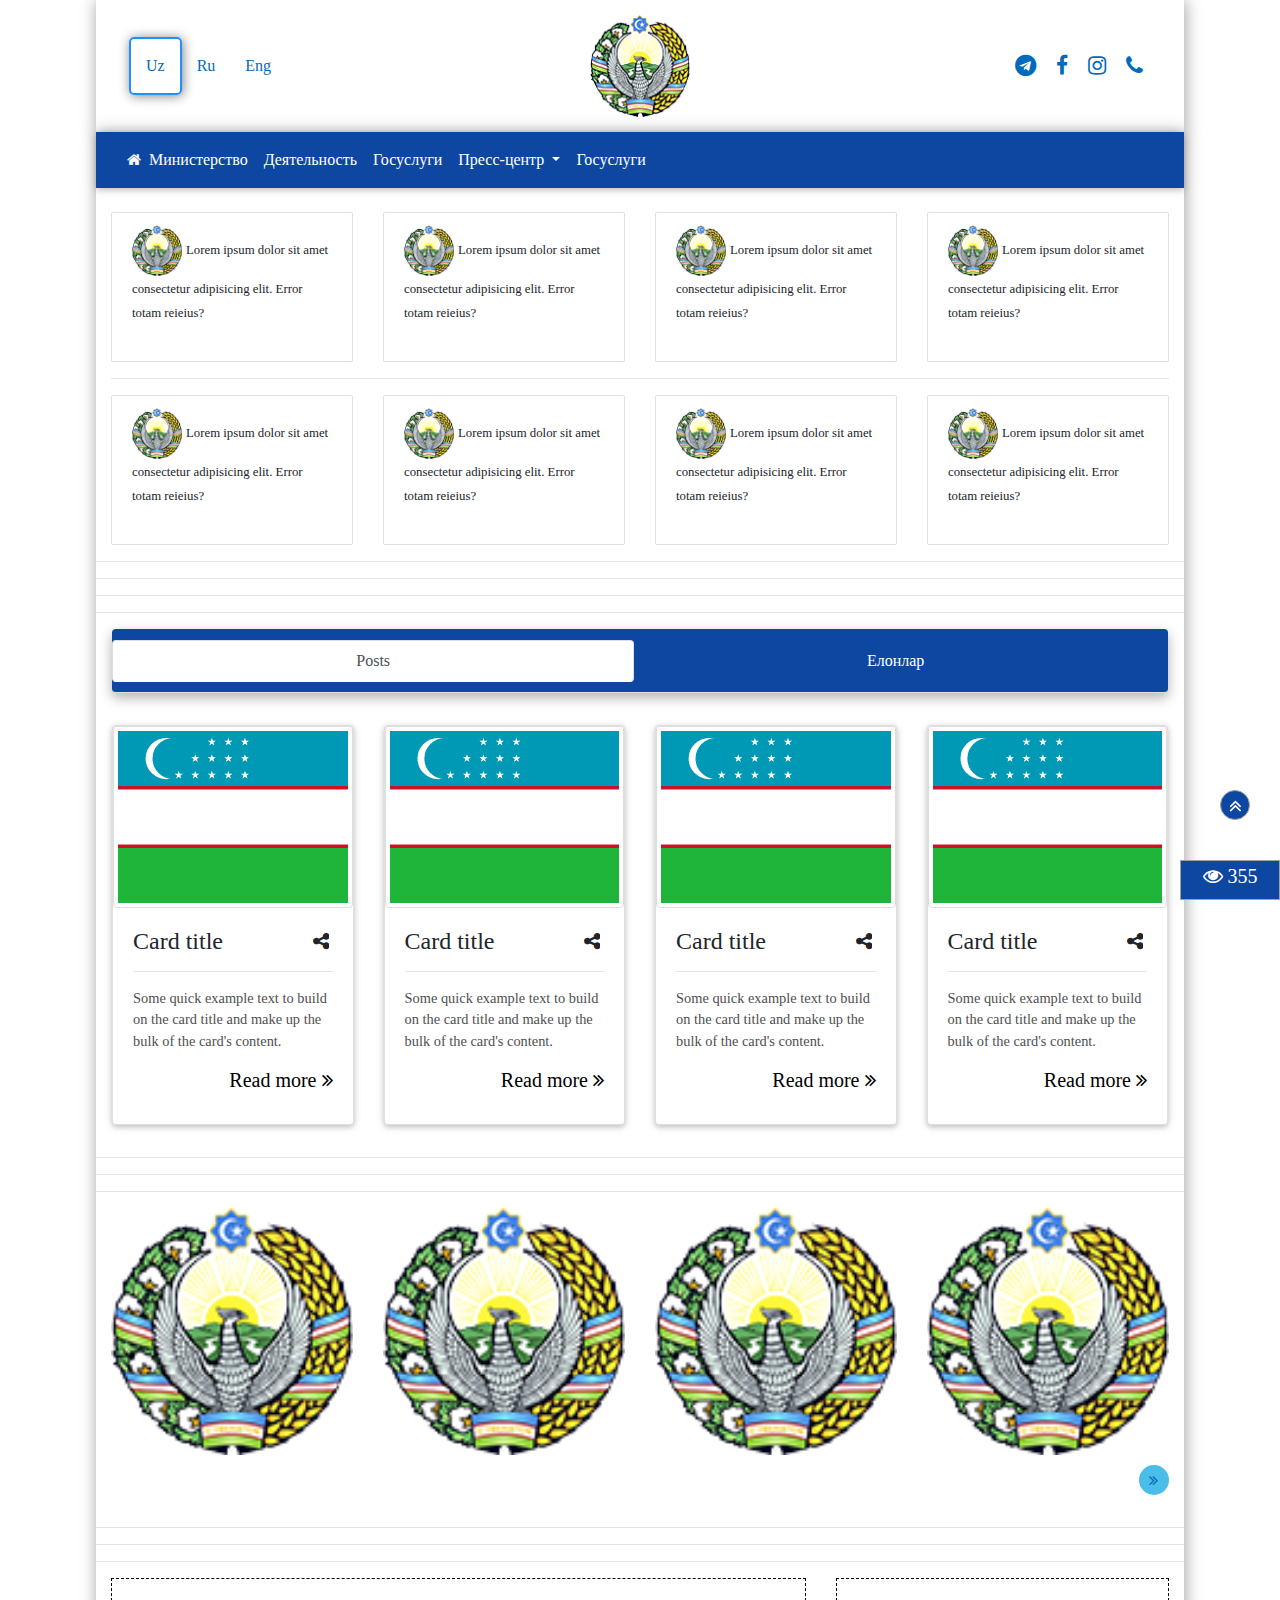
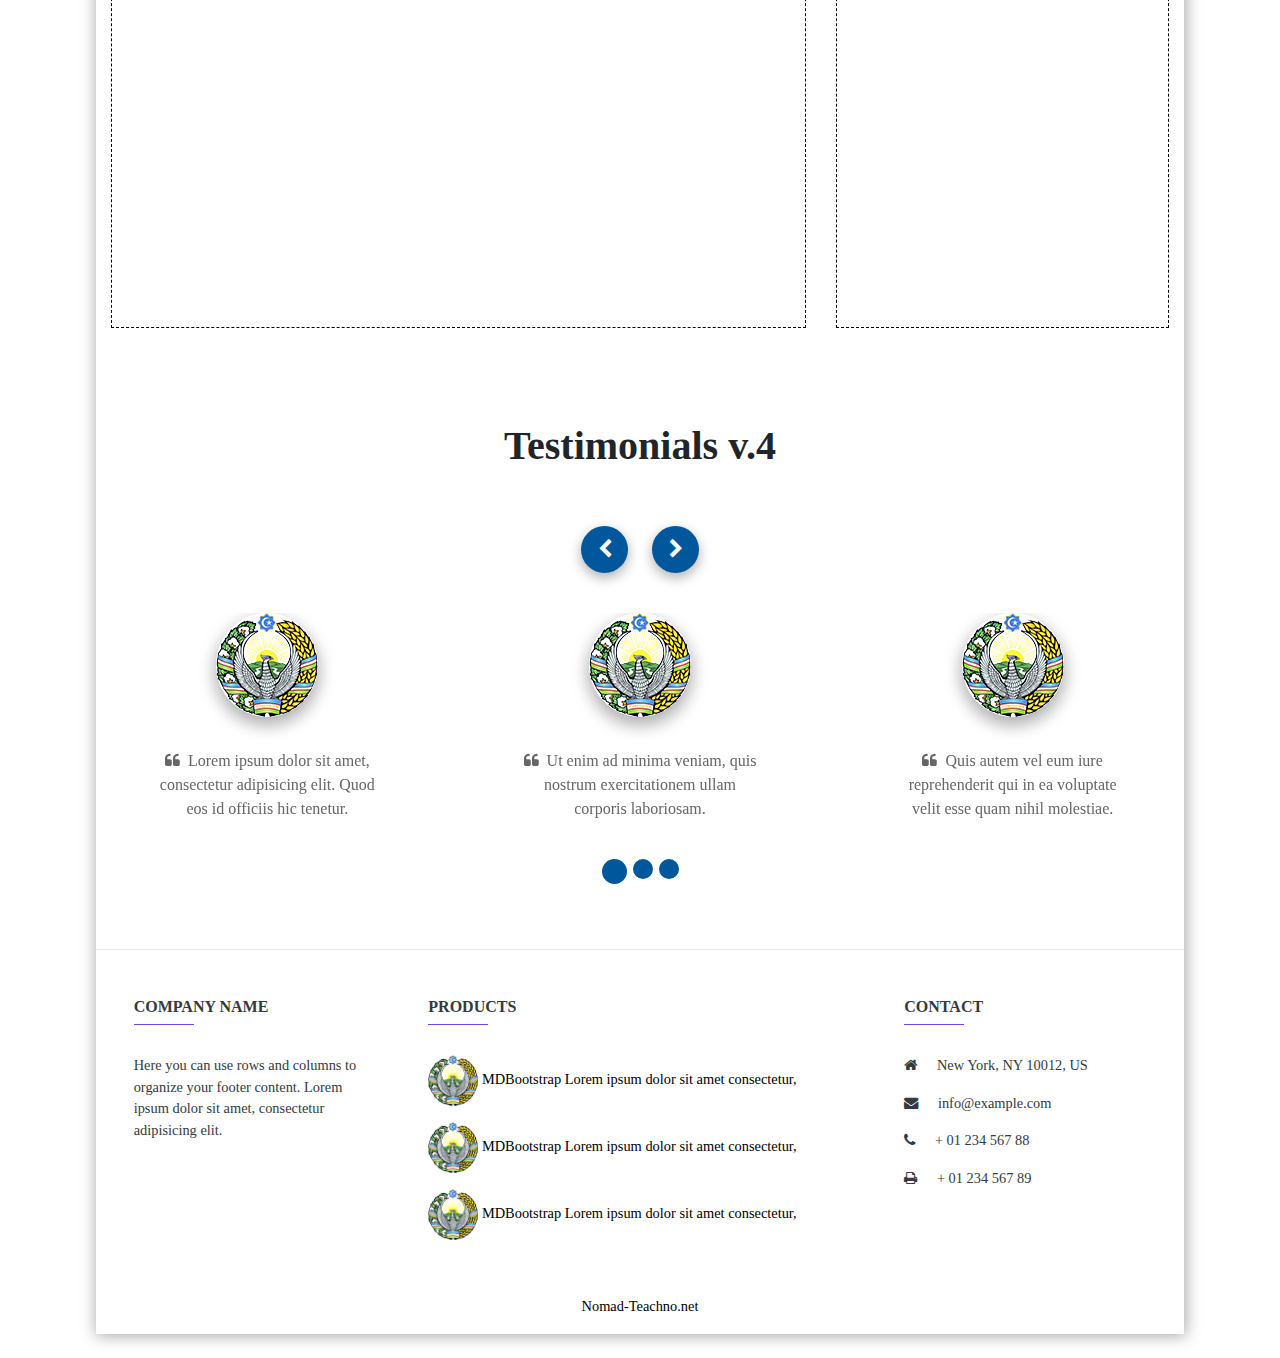
<file: index.html>
<!DOCTYPE html>
<html>
<head>
    <meta charset="utf-8" />
    <meta http-equiv="X-UA-Compatible" content="IE=edge">
    <title>Page Title</title>
    <meta name="viewport" content="width=device-width, initial-scale=1">
    <link rel="stylesheet" type="text/css" media="screen" href="css/bootstrap.min.css" />
    <link rel="stylesheet" type="text/css" media="screen" href="css/bootstrap-slider.min.css" />
    <link rel="stylesheet" type="text/css" media="screen" href="css/font-awesome.min.css" />
    <link rel="stylesheet" type="text/css" media="screen" href="css/mdb.min.css" />
    <link rel="stylesheet" type="text/css" media="screen" href="css/responsive.css" />
    <link rel="stylesheet" type="text/css" media="screen" href="css/site.min.css" />
    <link rel="stylesheet" type="text/css" media="screen" href="css/style.css" />
    <link rel="stylesheet" type="text/css" media="screen" href="css/owl.carousel.min.css" />
    <link rel="stylesheet" type="text/css" media="screen" href="css/uz.css" />
    <script src="https://code.highcharts.com/maps/highmaps.js"></script>
    <script src="https://code.highcharts.com/maps/modules/exporting.js"></script>
    <script src="https://code.highcharts.com/mapdata/countries/uz/uz-all.js"></script>
    <script src="js/uz-all.geo.json"></script>
    <script src="js/js_uz.js"></script>

</head>
<body aria-busy="true">
    <div class="site" >
        
        <div class="nav">
            <div class="top">
                  <div class="container_one">
                      <div class="row" >
                        <div class="col-md-4 pl-5" style="display:flex; align-items: center;">
                            <span class="leng one active"><a href="">Uz</a></span>
                            <span class="leng two "><a href="">Ru</a></span>
                            <span class="leng three"><a href="">Eng</a> </span>
                        </div>
                        
                        <div class="col-md-4" style="display:flex; align-items: center; justify-content: center">
                            <div>
                                <span class="float-right">
                                    <img src="img/gerb.png" alt="" width="100px">
                                    </span> 
                            </div> 
                        </div>
                        <div class="col-md-4 pr-5"style="display:flex; align-items: center; justify-content: flex-end;"  >
                            <div>
                                <span class="m-2"><a href=""class="text-primary"><i class="fa fa-telegram fa-lg"></i></a></span>
                                <span class="m-2"><a href=""class="text-primary"><i class="fa fa-facebook fa-lg"></i></a></span>
                                <span class="m-2"><a href=""class="text-primary"><i class="fa fa-instagram fa-lg"></i></a></span>
                                <span class="m-2"><a href=""class="text-primary"><i class="fa fa-phone fa-lg"></i></a></span>
                            </div>
                            </div>
                               
                      </div>
                  </div>  
            </div>
        </div>
        <section class="one">
            <div class="button_top header sticky" id="myheader">
                <nav class="navbar navbar-expand-lg navbar-dark  primary-color-dark ">
                    <div class="top">
                    <div class="container">
                        
                        <button class="navbar-toggler" type="button" data-toggle="collapse" data-target="#navbarTogglerDemo02" aria-controls="navbarTogglerDemo02"
                            aria-expanded="false" aria-label="Toggle navigation">
                            <span class="navbar-toggler-icon"></span>
                        </button>
                        <div class="collapse navbar-collapse" id="navbarTogglerDemo02">
                                <a href="" style="font-size: 15px" class="float-right"><i class="fa fa-home text-light"></i></a>
                            <ul class="navbar-nav mr-auto mt-lg-0">
                                <li class="nav-item">
                                    <a class="nav-link" href="#">Министерство
                                    </a>
                                </li>
                                <li class="nav-item">
                                    <a class="nav-link " href="#">Деятельность</a>
                                </li>
                                <li class="nav-item">
                                    <a class="nav-link " href="#">Госуслуги</a>
                                </li>
                                <li class="nav-item dropdown">
                                        <a class="nav-link dropdown-toggle" id="navbarDropdownMenuLink-333" data-toggle="dropdown"
                                            aria-haspopup="true" aria-expanded="false">Пресс-центр
                                        </a>
                                        <div class="dropdown-menu dropdown-default" aria-labelledby="navbarDropdownMenuLink-333">
                                            <a class="dropdown-item" href="#">Action</a>
                                            <a class="dropdown-item" href="#">Another action</a>
                                            <a class="dropdown-item" href="#">Something else here</a>
                                        </div>
                                </li>
                                <li class="nav-item ">
                                    <a class="nav-link " href="#">Госуслуги</a>
                                </li>
                            </ul>
                        </div>
                    </div>
                </div>
                </nav>
            </div>
            <br>
            <div class="container">
                <div class="row">
                    <div class="col-md-3" style="display:flex;flex-wrap:wrap;align-items:stretch;align-content: stretch">
                        <div class="cards ">
                                <ul class="list-group">
                                        <li class="hi list-group-item">
                                          <div class="md-v-line"></div><i> <img src="img/gerb.png" alt="" width="50px"> </i> <small> Lorem ipsum dolor sit amet consectetur adipisicing elit. Error totam reieius? </small>
                                        </li>
                                </ul>
                        </div>
                    </div>
                    <div class="col-md-3">
                        <div class="cards">
                                <ul class="list-group">
                                        <li class="hi list-group-item ">
                                          <div class="md-v-line"></div><i> <img src="img/gerb.png" alt="" width="50px"> </i> <small>Lorem ipsum dolor sit amet consectetur adipisicing elit. Error totam reieius? </small>
                                        </li>
                                </ul>
                        </div>
                    </div>
                    <div class="col-md-3">
                        <div class="cards">
                                <ul class="list-group">
                                        <li class="hi list-group-item ">
                                          <div class="md-v-line"></div><i> <img src="img/gerb.png" alt="" width="50px"> </i> <small>Lorem ipsum dolor sit amet consectetur adipisicing elit. Error totam reieius? </small>
                                        </li>
                                </ul>
                        </div>
                    </div>
                    <div class="col-md-3">
                        <div class="cards">
                                <ul class="list-group">
                                        <li class="hi list-group-item ">
                                          <div class="md-v-line"></div><i> <img src="img/gerb.png" alt="" width="50px"> </i> <small>Lorem ipsum dolor sit amet consectetur adipisicing elit. Error totam reieius? </small>
                                        </li>
                                </ul>
                        </div>
                    </div>
                </div>
                <hr>
                <div class="row">
                    <div class="col-md-3">
                        <div class="cards ">
                                <ul class="list-group">
                                        <li class="hi list-group-item ">
                                          <div class="md-v-line"></div><i> <img src="img/gerb.png" alt="" width="50px"> </i> <small>Lorem ipsum dolor sit amet consectetur adipisicing elit. Error totam reieius? </small>
                                        </li>
                                </ul>
                        </div>
                    </div>
                    <div class="col-md-3">
                        <div class="cards">
                                <ul class="list-group">
                                        <li class="hi list-group-item ">
                                          <div class="md-v-line"></div><i> <img src="img/gerb.png" alt="" width="50px"> </i> <small>Lorem ipsum dolor sit amet consectetur adipisicing elit. Error totam reieius? </small>
                                        </li>
                                </ul>
                        </div>
                    </div>
                    <div class="col-md-3">
                        <div class="cards">
                                <ul class="list-group">
                                        <li class="hi list-group-item ">
                                          <div class="md-v-line"></div><i> <img src="img/gerb.png" alt="" width="50px"> </i> <small>Lorem ipsum dolor sit amet consectetur adipisicing elit. Error totam reieius? </small>
                                        </li>
                                </ul>
                        </div>
                    </div>
                    <div class="col-md-3">
                        <div class="cards">
                                <ul class="list-group">
                                        <li class="hi list-group-item ">
                                          <div class="md-v-line"></div><i> <img src="img/gerb.png" alt="" width="50px"> </i> <small>Lorem ipsum dolor sit amet consectetur adipisicing elit. Error totam reieius? </small>
                                        </li>
                                </ul>
                        </div>
                    </div>
                </div>
            </div>
            <hr>
            <hr>
            <hr>
            <hr>
            <ul class="nav nav-tabs md-tabs nav-justified primary-color-dark " style="z-index: auto" role="tablist">
                    <li class="nav-item">
                    <a class="nav-link active" data-toggle="tab" href="#panel555" role="tab">
                        Posts</a>
                    </li>
                    <li class="nav-item">
                    <a class="nav-link" data-toggle="tab" href="#panel666" role="tab">
                        Елонлар</a>
                    </li>
                </ul>
            <div class="tab">
                <div >
                        <div class="tab-content">
                            <div class="tab-pane fade in show active" id="panel555" role="tabpanel">
                                <div class="cantainer">
                                    <div class="row">
                                        <div class="col-md-3">
                                            <div class="card">
                                            <img class="card-img-top img-thumbnail" src="images/uz.svg" alt="Card image cap">
                                            <a>
                                            <div class="mask rgba-white-slight"></div>
                                            </a>
                                            <div class="card-body">
                                            <a class="activator waves-effect waves-light mr-4"><i class="fa fa-share-alt"></i></a>
                                            <h4 class="card-title">Card title</h4>
                                            <hr>
                                            <p class="card-text">Some quick example text to build on the card title and make up the bulk of the card's content.</p>
                                            <a href="#!" class="black-text d-flex justify-content-end"><h5>Read more <i class="fa fa-angle-double-right"></i></h5></a>
                                            </div>
                                            </div>
                                        </div>
                                        <div class="col-md-3">
                                            <div class="card">
                                            <img class="card-img-top img-thumbnail" src="images/uz.svg" alt="Card image cap">
                                            <a>
                                            <div class="mask rgba-white-slight"></div>
                                            </a>
                                            <div class="card-body">
                                            <a class="activator waves-effect waves-light mr-4"><i class="fa fa-share-alt"></i></a>
                                            <h4 class="card-title">Card title</h4>
                                            <hr>
                                            <p class="card-text">Some quick example text to build on the card title and make up the bulk of the card's content.</p>
                                            <a href="#!" class="black-text d-flex justify-content-end"><h5>Read more <i class="fa fa-angle-double-right"></i></h5></a>
                                            </div>
                                            </div>
                                        </div>
                                        <div class="col-md-3">
                                            <div class="card">
                                            <img class="card-img-top img-thumbnail" src="images/uz.svg" alt="Card image cap">
                                            <a>
                                            <div class="mask rgba-white-slight"></div>
                                            </a>
                                            <div class="card-body">
                                            <a class="activator waves-effect waves-light mr-4"><i class="fa fa-share-alt"></i></a>
                                            <h4 class="card-title">Card title</h4>
                                            <hr>
                                            <p class="card-text">Some quick example text to build on the card title and make up the bulk of the card's content.</p>
                                            <a href="#!" class="black-text d-flex justify-content-end"><h5>Read more <i class="fa fa-angle-double-right"></i></h5></a>

                                            </div>

                                            </div>
                                        </div>
                                        <div class="col-md-3">
                                            <div class="card">

                                            <!-- Card image -->
                                            <!-- <div class="view overlay"> -->
                                            <img class="card-img-top img-thumbnail" src="images/uz.svg" alt="Card image cap">
                                            <a>
                                            <div class="mask rgba-white-slight"></div>
                                            </a>
                                            <!-- </div> -->

                                            <!-- Card content -->
                                            <div class="card-body">

                                            <!-- Social shares button -->
                                            <a class="activator waves-effect waves-light mr-4"><i class="fa fa-share-alt"></i></a>
                                            <!-- Title -->
                                            <h4 class="card-title">Card title</h4>
                                            <hr>
                                            <!-- Text -->
                                            <p class="card-text" >Some quick example text to build on the card title and make up the bulk of the card's content.</p>
                                            <!-- Link -->
                                            <a href="#!" class="black-text d-flex justify-content-end"><h5>Read more <i class="fa fa-angle-double-right"></i></h5></a>

                                            </div>

                                            </div>
                                        </div>
                                    </div>
                                </div>

                            </div>
                          
                            <div class="tab-pane fade" id="panel666" role="tabpanel">
                                <div class="card card-image" style="background-image: url(image/uz.jpg);">
                                    <div class="text-white text-center d-flex align-items-center rgba-black-strong py-5 px-4">
                                    <div>
                                        <h5 class="info-text"><i class="fa fa-chart-pie"></i> Marketing</h5>
                                        <h3 class="card-title pt-2"><strong>This is the card title</strong></h3>
                                        <p>Lorem ipsum dolor sit amet, consectetur adipisicing elit. Repellat fugiat, laboriosam, voluptatem,
                                        optio vero odio nam sit officia accusamus minus error nisi architecto nulla ipsum dignissimos.
                                        Odit sed qui, dolorum!.</p>
                                        <a class="btn btn-primary"><i class="fa fa-clone left"></i> View project</a>
                                    </div>
                                    </div>
                                </div>
                            </div>
                        </div>
                </div>
            </div>
            <hr>
            <hr>
            <hr>
            <section class="butto">
                <div class="container">
                    <div class="row">
                        <div class="col-md-3">
                                <div class="view overlay zoom">
                                        <img src="img/gerb.png" class="img-fluid " width="100%"  alt="smaple image">
                                        <div class="mask flex-center rgba-indigo-strong">
                                            <p class="white-text"><i class="fa fa-image fa-2x"></i></p>
                                        </div>
                                    </div>
                        </div>
                        <div class="col-md-3">
                                <!--Zoom effect-->
                                <div class="view overlay zoom">
                                    <img src="img/gerb.png" class="img-fluid" width="100%"   alt="smaple image">
                                    <div class="mask flex-center rgba-indigo-strong">
                                        <p class="white-text"><i class="fa fa-image fa-2x"></i></p>
                                    </div>
                                </div>
                        </div>
                        <div class="col-md-3">
                                <!--Zoom effect-->
                                <div class="view overlay zoom">
                                    <img src="img/gerb.png" class="img-fluid " width="100%"  alt="smaple image">
                                    <div class="mask flex-center rgba-indigo-strong">
                                        <p class="white-text"><i class="fa fa-image fa-2x"></i></p>
                                    </div>
                                </div>
                        </div>
                        <div class="col-md-3">
                               <!--Zoom effect-->
                                <div class="view overlay zoom">
                                        <img src="img/gerb.png" class="img-fluid" width="100%"  alt="smaple image">
                                        <div class="mask flex-center rgba-indigo-strong">
                                            <p class="white-text"><i class="fa fa-image fa-2x"></i></p>
                                        </div>
                                    </div>
                        </div>
                    </div>
                    <div class="row">
                        <div class="col-md-10"></div>
                        <div class="col-md-2">
                          <a href=""> <p class="icons"><i class="fa fa-angle-double-right "></i> </p></a>
                        </div>
                    </div>
                </div>
            </section>
            <hr>
            <hr>
            <hr>
            <section class="map">
                <div class="container">
                    <div class="row">
                        <div class="col-md-8">
                            <div class="box">
                                <div id="container"></div>
                            </div>
                        </div>
                        <div class="col-md-4">
                                <div class="box">

                                    </div>
                        </div>
                    </div>
                    <div class="row">
                    <section class="text-center my-5">

                            <!-- Section heading -->
                            <h2 class="h1-responsive font-weight-bold my-5">Testimonials v.4</h2>
                        
                            <!-- Grid row -->
                            <div class="row">
                        
                            <!--Carousel Wrapper-->
                            <div id="multi-item-example" class="carousel testimonial-carousel slide carousel-multi-item mb-5" data-ride="carousel">
                        
                                <!--Controls-->
                                <div class="controls-top">
                                <a class="btn-floating light-blue darken-4" href="#multi-item-example" data-slide="prev"><i class="fa fa-chevron-left"></i></a>
                                <a class="btn-floating light-blue darken-4" href="#multi-item-example" data-slide="next"><i class="fa fa-chevron-right"></i></a>
                                </div>
                                <!--Controls-->
                        
                                <!--Indicators-->
                                <ol class="carousel-indicators">
                                <li data-target="#multi-item-example" data-slide-to="0" class="active light-blue darken-4"></li>
                                <li data-target="#multi-item-example" data-slide-to="1" class="light-blue darken-4"></li>
                                <li data-target="#multi-item-example" data-slide-to="2" class="light-blue darken-4"></li>
                                </ol>
                                <!--Indicators-->
                        
                                <!--Slides-->
                                <div class="carousel-inner" role="listbox">
                        
                                <!--First slide-->
                                <div class="carousel-item active">
                        
                                    <!--Grid column-->
                                    <div class="col-md-4">
                                    <div class="testimonial">
                                        <!--Avatar-->
                                        <div class="avatar mx-auto">
                                        <img src="img/gerb.png" class="rounded-circle img-fluid">
                                        </div>
                                        <!--Content-->
                                    
                                        <p class="font-weight-normal"><i class="fa fa-quote-left pr-2"></i>Lorem ipsum dolor sit amet,
                                        consectetur adipisicing elit. Quod eos id officiis hic tenetur.</p>
                                        <!--Review-->
                                      
                                    </div>
                                    </div>
                                    <!--Grid column-->
                        
                                    <!--Grid column-->
                                    <div class="col-md-4 clearfix d-none d-md-block">
                                    <div class="testimonial">
                                        <!--Avatar-->
                                        <div class="avatar mx-auto">
                                        <img src="img/gerb.png" class="rounded-circle img-fluid">
                                        </div>
                                        <!--Content-->
                                        <p class="font-weight-normal"><i class="fa fa-quote-left pr-2"></i>Ut enim ad minima veniam,
                                        quis
                                        nostrum exercitationem ullam corporis laboriosam.</p>
                                        <!--Review-->
                                    </div>
                                    </div>
                                    <!--Grid column-->
                        
                                    <!--Grid column-->
                                    <div class="col-md-4 clearfix d-none d-md-block">
                                    <div class="testimonial">
                                        <!--Avatar-->
                                        <div class="avatar mx-auto">
                                        <img src="img/gerb.png" class="rounded-circle img-fluid">
                                        </div>
                                        <!--Content-->
                                        <p class="font-weight-normal"><i class="fa fa-quote-left pr-2"></i>Quis autem vel eum iure
                                        reprehenderit qui in ea voluptate velit esse quam nihil molestiae.</p>
                                    </div>
                                    </div>
                                    <!--Grid column-->
                        
                                </div>
                                <div class="carousel-item">
                                    <div class="col-md-4">
                                            <div class="testimonial">
                                                <!--Avatar-->
                                                <div class="avatar mx-auto">
                                                <img src="img/gerb.png" class="rounded-circle img-fluid">
                                                </div>
                                                <!--Content-->
                                            
                                                <p class="font-weight-normal"><i class="fa fa-quote-left pr-2"></i>Lorem ipsum dolor sit amet,
                                                consectetur adipisicing elit. Quod eos id officiis hic tenetur.</p>
                                                <!--Review-->
                                              
                                            </div>
                                     </div>
                                    <div class="col-md-4 clearfix d-none d-md-block">
                                    <div class="testimonial">
                                        <!--Avatar-->
                                        <div class="avatar mx-auto">
                                        <img src="img/gerb.png" class="rounded-circle img-fluid">
                                        </div>
                                        <!--Content-->
                                        <p class="font-weight-normal"><i class="fa fa-quote-left pr-2"></i>Ut enim ad minima veniam,
                                        quis
                                        nostrum exercitationem ullam corporis laboriosam.</p>
                                        <!--Review-->
                                    </div>
                                    </div>
                                    <div class="col-md-4 clearfix d-none d-md-block">
                                    <div class="testimonial">
                                        <!--Avatar-->
                                        <div class="avatar mx-auto">
                                        <img src="img/gerb.png" class="rounded-circle img-fluid">
                                        </div>
                                        <!--Content-->
                                        <p class="font-weight-normal"><i class="fa fa-quote-left pr-2"></i>Quis autem vel eum iure
                                        reprehenderit qui in ea voluptate velit esse quam nihil molestiae.</p>
                                    </div>
                                    </div>
                                </div>
                                <!--Second slide-->
                        
                                <!--Third slide-->
                                <div class="carousel-item">
                        
                                   
                                    <!--Grid column-->
                                    <div class="col-md-4">
                                            <div class="testimonial">
                                                <!--Avatar-->
                                                <div class="avatar mx-auto">
                                                <img src="img/gerb.png" class="rounded-circle img-fluid">
                                                </div>
                                                <!--Content-->
                                            
                                                <p class="font-weight-normal"><i class="fa fa-quote-left pr-2"></i>Lorem ipsum dolor sit amet,
                                                consectetur adipisicing elit. Quod eos id officiis hic tenetur.</p>
                                                <!--Review-->
                                              
                                            </div>
                                            </div>
                                            <!--Grid column-->
                                
                                            <!--Grid column-->
                                            <div class="col-md-4 clearfix d-none d-md-block">
                                            <div class="testimonial">
                                                <!--Avatar-->
                                                <div class="avatar mx-auto">
                                                <img src="img/gerb.png" class="rounded-circle img-fluid">
                                                </div>
                                                <!--Content-->
                                                <p class="font-weight-normal"><i class="fa fa-quote-left pr-2"></i>Ut enim ad minima veniam,
                                                quis
                                                nostrum exercitationem ullam corporis laboriosam.</p>
                                                <!--Review-->
                                            </div>
                                            </div>
                                            <!--Grid column-->
                                
                                            <!--Grid column-->
                                            <div class="col-md-4 clearfix d-none d-md-block">
                                            <div class="testimonial">
                                                <!--Avatar-->
                                                <div class="avatar mx-auto">
                                                <img src="img/gerb.png" class="rounded-circle img-fluid">
                                                </div>
                                                <!--Content-->
                                                <p class="font-weight-normal"><i class="fa fa-quote-left pr-2"></i>Quis autem vel eum iure
                                                reprehenderit qui in ea voluptate velit esse quam nihil molestiae.</p>
                                            </div>
                                            </div>
                                            <!--Grid column-->
                        
                                </div>
                                <!--Third slide-->
                        
                                </div>
                                <!--Slides-->
                        
                            </div>
                            <!--Carousel Wrapper-->
                        
                            </div>
                            <!-- Grid row -->
                        
                    </section>
                    </div>
                </div>
            </section>
            <hr>
            
            <footer>
                <footer class="page-footer font-small text-dark">
                    <div >
                    
                    </div>
                    <div class="container text-center text-md-left mt-5">
                    <div class="row mt-3">
                        <div class="col-md-3 col-lg-4 col-xl-3 mx-auto mb-4">
                        <h6 class="text-uppercase font-weight-bold">Company name</h6>
                        <hr class="deep-purple accent-2 mb-4 mt-0 d-inline-block mx-auto" style="width: 60px;">
                        <p>Here you can use rows and columns to organize your footer content. Lorem ipsum dolor sit amet,
                            consectetur
                            adipisicing elit.</p>
                        </div>
                        <div class="col-md-5  mb-4 text-dark">
                        <h6 class="text-uppercase font-weight-bold ">Products</h6>
                        <hr class="deep-purple accent-2 mb-4 mt-0 d-inline-block mx-auto" style="width: 60px;">
                        <p class="text-dark">
                            <img src="img/gerb.png" alt="" width="50">
                            <a href="#!">MDBootstrap Lorem ipsum dolor sit amet consectetur,  </a>
                        </p>
                        <p class="text-dark">
                            <img src="img/gerb.png" alt="" width="50">
                            <a href="#!">MDBootstrap Lorem ipsum dolor sit amet consectetur,  </a>
                        </p>
                        <p class="text-dark">
                            <img src="img/gerb.png" alt="" width="50">
                            <a href="#!">MDBootstrap Lorem ipsum dolor sit amet consectetur,  </a>
                        </p>
                        </div>
                        <div class="col-md-4 col-lg-3 col-xl-3 mx-auto mb-md-0 mb-4">
                        <h6 class="text-uppercase font-weight-bold">Contact</h6>
                        <hr class="deep-purple accent-2 mb-4 mt-0 d-inline-block mx-auto" style="width: 60px;">
                        <p>
                            <i class="fa fa-home mr-3"></i> New York, NY 10012, US</p>
                        <p>
                            <i class="fa fa-envelope mr-3"></i> info@example.com</p>
                        <p>
                            <i class="fa fa-phone mr-3"></i> + 01 234 567 88</p>
                        <p>
                            <i class="fa fa-print mr-3"></i> + 01 234 567 89</p>
                        </div>
                    </div>
                    </div>
                    <div class="footer-copyright text-center py-3">
                    <a href="https://mdbootstrap.com/education/bootstrap/">Nomad-Teachno.net</a>
                    </div>
            </footer>
            </footer>
        </section>
        <br>
      
        <div class="scrollup" href="#"><i class="fa fa-angle-double-up " aria-hidden="true"></i></div>
      
        <a href=""><div class="view" href="#"><span> <i class="fa fa-eye"></i></span> 355</div></a>
    </div>
  

    <script src="js/jquery-3.2.1.min.js"></script>
    <script src="js/bootstrap-slider.min.js"></script>
    <script src="js/bootstrap.min.js"></script>
    <script src="js/mdb.min.js"></script>
    <script src="js/popper.min.js"></script>
    <script src="js/site.min.js"></script>
    <script src="js/tup.js"></script>
    <script src="js/main.js"></script>
</body>
</html>
</file>
<file: css/responsive.css>
@media (min-width: 992px){
    .container {
        max-width: 990px;
    }
}

@media (min-width: 1200px){
    .container {
        max-width: 1200px;
    }
}
@media (max-width: 991px){
    .menu-center div:nth-child(2){
        order: 1;
    }
    
    .main-menu {
        padding: 12px 5px;
    }
    
    .main-menu ul li a {
        font-size: 15px;
    }
    
    .top-menu li {
        flex-grow: 1;
    }

    .top-menu-right .border-right {
        border-width: 0 !important;
    }
}
@media (max-width: 991px) and (min-width: 769px){
    
    .features {
        display: flex;
        width: 100%;
    }
    .features dd{
        display: none;
    }
    .features dt{
        width: 25%;
        text-align: center;
    }
    .features dt i{
        float: none;
        display: inline-block;
    }
    .features dt h2{
        white-space: nowrap;
        font-size: 97%;
    }
}
</file>
<file: css/style.css>
*{
  margin:0;
  padding:0;
  font-family: "Roboto-Regular";
}
div.site{
  width: 100%;
  height: 100%;
  
}
div.site div.nav{
  background:#fff; 
}
div.site div.nav div.top{
  box-shadow: 1px 1px 15px 1px darkgray;
  width: 85%;
  margin:0 auto;
  padding: 15px 0;
}
div.site div.nav div.top div.container div.row div.col-md-4 a{
  margin: auto;
  color: black;
  text-decoration: none;
}
div.button_top{
  margin: 0 auto;
  background: cadetblue;
}

div.navbar{
  width: 100%;
  height: 100%;
}
span.leng{
  padding: 15px;
}

span.leng.active{
  border: 2px solid dodgerblue;
  border-radius: 5px;
  box-shadow: 1px 1px 12px 0px grey;
}

.button {
	border: 1px solid dodgerblue;
  border-radius: 4px;
  text-align: center;
  font-size: 28px;
  padding: 20px;
  width: 200px;
  transition: all 0.5s;
  cursor: pointer;
  margin: 5px;
}

span {
  cursor: pointer;
  display: inline-block;
  position: relative;
  transition: 0.5s;
}

 span:after {
  content: '\00bb';
  position: absolute;
  opacity: 0;
  top: 0;
  right: -20px;
  transition: 0.5s;
}

.button:hover span {
  padding-right: 25px;
}

.button:hover span:after {
  opacity: 1;
  right: 0;
}
section.one{
  width: 85%;
  margin: 0 auto;
  box-shadow: 1px 1px 15px 1px darkgray;
}

section.one div.container_one{
	height: 80%;
	height: 900px;
  background: white;
}
section.two div.container{
  height: 300px;
  background: #fff;
	box-shadow: 1px 1px 15px 1px darkgray;
}
div.con{
  width: 100%;
  height: 100%;
  display: flex;
  align-items: center;
  justify-content: center;
}
div.left{
 
  width: 30%;
  height: 80px;
  float: left;
}
div.right{
  width: 70%;
  float:right;
}
.md-v-line {
  position: absolute;
  border-left: 1px solid rgba(0,0,0,.125);
  top:0px;
  left:54px;
}
 .hi{
   height: 150px;
 } 
  div.cards:hover{
    border-bottom:2px solid #0d47a1;
    transition-delay: 0.1s;

  }
  .scrollup{
    font-size: 20px;color: #fff; background-color: #0d47a1;
    border: 1px solid #A2A2A2;
    border-radius: 50%;
    text-align: center;
    /* padding: 6px; */
    width: 30px;
    height: 30px;
    position: fixed;
    bottom: 80px;
    right:30px;
    cursor: pointer;
   
    }
   a div.view{
    
    font-size: 20px;
    color: #fff;
    background-color: #0d47a1;
    border: 1px solid #A2A2A2;
    text-align: center;
    width: 100px;
    height: 40px;
    position: fixed;
    bottom: 0px;
    right:0px;
    cursor: pointer;
   
    } 
    footer.page-footer a {
     color: black;
    }
    footer.page-footer .footer-copyright {
      overflow: hidden;
      background-color: rgba(255, 255, 255, 0.2);
      font-size: .9rem;
      color: rgba(255,255,255,.6);
  }
  /* //card */
 
.cards_one {
  position: relative;
  /* border: 1px dashed #0d47a1; */
  box-shadow: 1px 1px 15px 1px darkgray;

}

.image {
  display: block;
  width: 100%;
  height: auto;
}

.cards_one:hover{
  border:1px solid #0d47a1;
}
.cards_one:hover .overlay {
  opacity: 1;
  top:0;
}
.icons{
  float: right;
margin-top: 10px;

padding: 15px;
border-radius: 50%;
background-color: #4abde8;
width: 30px;
height: 30px;
display: flex;
justify-content: center;
align-items: center;  
}
.icons:hover{
  background-color: #fff;
  color:black;
}
div.box{
  width: 100%;
  height: 350px;
  border: 1px dashed black;
}
/* news page */
 section.news ul {
  list-style-type: none;
  margin: 0;
  padding: 0;
  width: 200px;
}

 section.news ul li a {
   border: 1px solid grey;
  display: block;
  color: #000;
  padding: 8px 16px;
  text-decoration: none;
}

/* Change the link color on hover */
section.news ul li a:hover {
  background-color: #0d47a1;
  color: white;
}
.card {
  position: relative;
  display: -webkit-box;
  display: -ms-flexbox;
  display: flex;
  -webkit-box-orient: vertical;
  -webkit-box-direction: normal;
  -ms-flex-direction: column;
  flex-direction: column;
  min-width: 0;
  word-wrap: break-word;
  background-color: #fff;
  background-clip: border-box;
  border: 1px solid rgba(0,0,0,.125);
  border-radius: .25rem;
  height: 400px;
}
@media (min-width: 768px) {
  .carousel-multi-item-2 .col-md-3 {
  float: left;
  width: 25%;
  max-width: 100%; } }
  
  .carousel-multi-item-2 .card img {
  border-radius: 2px; 
}
/* respons */
@media only screen and (max-width: 991px){
  
  .sticky, .sticky-placeholder {
      display: block;
  }
}
</file>
<file: css/uz.css>
#container {
    height: 500px; 
    min-width: 310px; 
    max-width: 800px; 
    margin: 0 auto; 
}
.loading {
    margin-top: 10em;
    text-align: center;
    color: gray;
}
</file>
